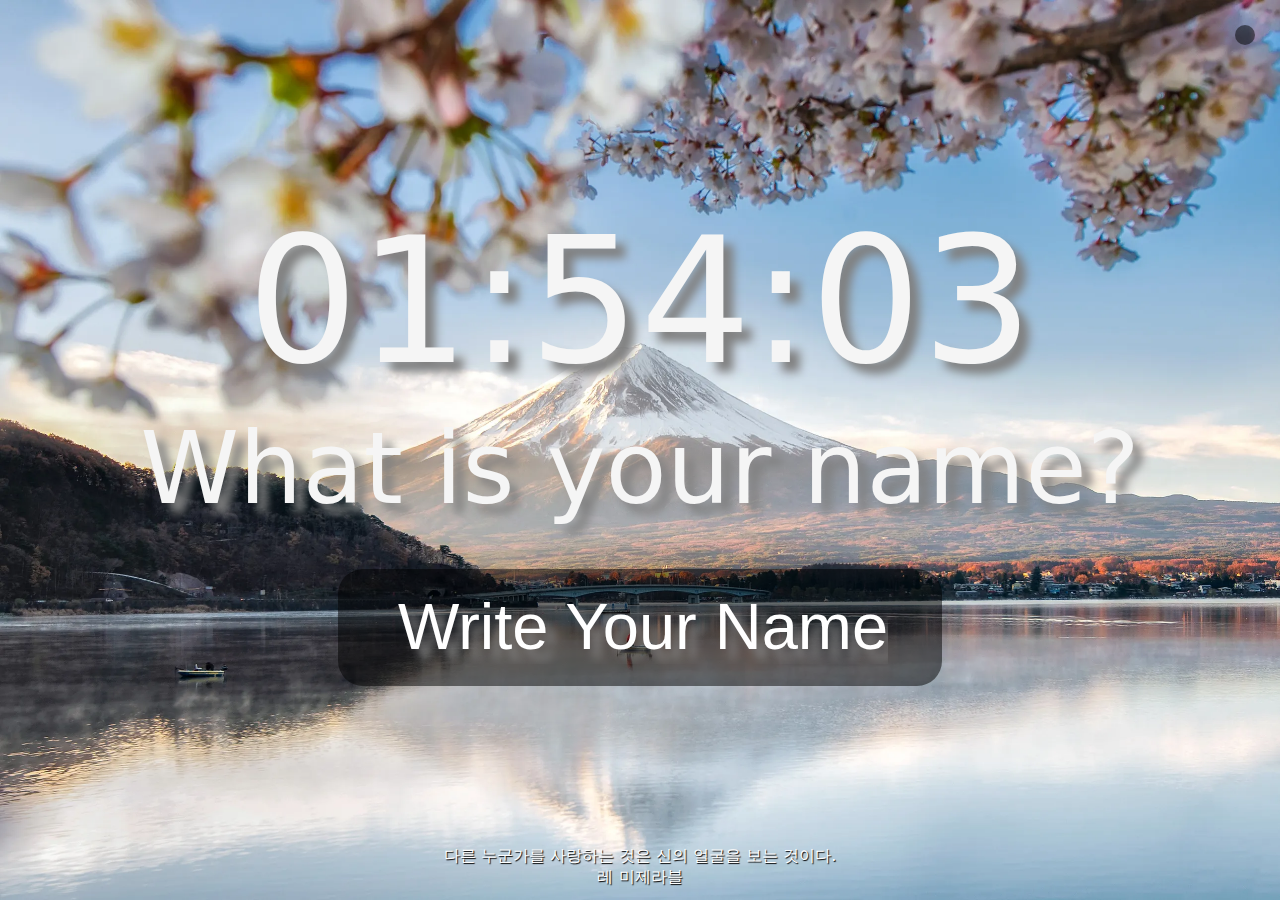
<file: index.html>
<!DOCTYPE html>
<html>
  <head>
    <meta charset="utf-8" />
    <meta http-equiv="X-UA-Compatible" content="IE=edge" />
    <title>Hi my name is</title>
    <meta name="description" content="" />
    <meta name="viewport" content="width=device-width, initial-scale=1" />
    <link rel="stylesheet" href="css/styles.css" />
  </head>
  <body>
    <h2 class="clock">00:00:00</h2>
    <h1 class="greeting hidden"></h1>
    <span class="name-ask">What is your name?</span>
    <form class="login-form hidden">
      <input
        required
        maxlength="15"
        type="text"
        placeholder="Write Your Name"
      />
    </form>
    <form class="todo-form hidden">
      <input type="text" placeholder="Write a To Do" required />
    </form>
    <ul class="todo-list hidden"></ul>

    <div class="quote">
      <span></span>
      <span></span>
    </div>
    <div class="weather">
      <span></span>
      <span></span>
    </div>
    <script src="js/clock.js" async defer></script>
    <script src="js/greetings.js" async defer></script>
    <script src="js/quotes.js" async defer></script>
    <script src="js/backgrounds.js" async defer></script>
    <script src="js/todo.js" async defer></script>
    <script src="js/weather.js" async defer></script>
  </body>
</html>
</file>
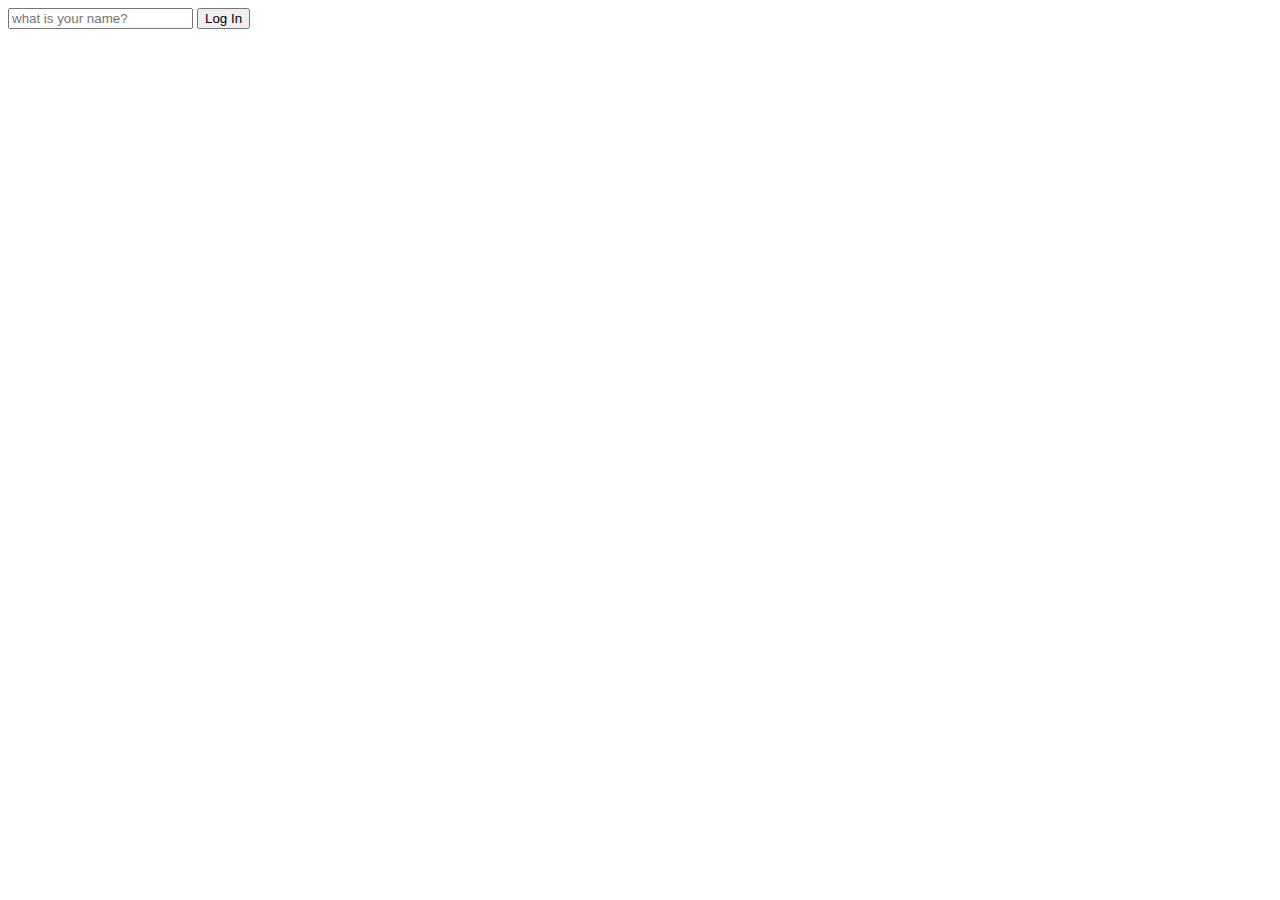
<file: history/#4/index.html>
<!DOCTYPE html>
<html>
  <head>
    <meta charset="utf-8" />
    <meta http-equiv="X-UA-Compatible" content="IE=edge" />
    <title>Momentum</title>
    <meta name="description" content="" />
    <meta name="viewport" content="width=device-width, initial-scale=1" />
    <link rel="stylesheet" href="styles.css" />
  </head>
  <body>
    <form class="login-form hidden">
      <input
        required
        maxlength="15"
        type="text"
        placeholder="what is your name?"
      />
      <button>Log In</button>
    </form>
    <h1 class="greeting hidden"></h1>
    <script src="app.js" async defer></script>
  </body>
</html>
</file>
<file: history/#4/styles.css>
.hidden {
  display: none;
}
</file>
<file: css/styles.css>
@import "reset.css";
.hidden {
  display: none;
}

@keyframes slide-fwd-center {
  0% {
    transform: translateZ(0);
  }
  100% {
    transform: translateZ(160px);
  }
}

body {
  display: flex;
  align-items: center;
  justify-content: center;
  flex-direction: column;
  position: relative;
  width: 100vw;
  height: 100vh;
  font-family: system-ui, -apple-system, BlinkMacSystemFont, "Segoe UI", Roboto,
    Oxygen, Ubuntu, Cantarell, "Open Sans", "Helvetica Neue", sans-serif;
}

.background {
  position: absolute;
  width: 100vw;
  height: 100vh;
  z-index: -1;
}

.clock {
  font-size: 175px;
  color: whitesmoke;
  text-shadow: 10px 10px 10px gray;
  transition: all 0.3s ease-in-out;
  margin-bottom: 30px;
}

.clock:hover {
  color: black;
  text-shadow: 10px 10px 10px white;
}

.name-ask {
  font-size: 100px;
  color: whitesmoke;
  text-shadow: 10px 10px 10px gray;
  transition: all 0.3s ease-in-out;
  margin-bottom: 50px;
}

.name-ask:hover {
  color: black;
  text-shadow: 10px 10px 10px white;
}

.login-form {
}

.login-form input {
  display: flex;
  align-items: center;
  justify-content: center;
  background: rgba(0, 0, 0, 0.5);
  border: none;
  font-size: 30px;
  color: white;
  text-align: center;
  font-size: 100px;
  width: 600px;
  border-radius: 25px;
}

.login-form input::placeholder {
  font-size: 65px;
  top: 20px;
  left: 60px;
  position: absolute;
  transition: all 0.3s ease-in-out;
  color: white;
  text-shadow: 10px 10px 10px gray;
}
.login-form input:hover::placeholder {
  color: rgba(0, 0, 0, 0);
  text-shadow: none;
}
.login-form input:focus {
  outline: none;
}

.greeting {
  font-size: 100px;
  color: whitesmoke;
  text-shadow: 10px 10px 10px gray;
  transition: all 0.3s ease-in-out;
  margin-bottom: 30px;
}

.greeting:hover {
  color: black;
  text-shadow: 10px 10px 10px white;
}

.todo-form {
  transition: all 0.3s ease-in-out;
}

.todo-form input {
  background: rgba(0, 0, 0, 0.5);
  border: none;
  color: white;
  text-align: center;
  font-size: 100px;
  width: 700px;
  text-shadow: 10px 10px 10px gray;
  transition: all 0.3s ease-in-out;
  border-radius: 25px;
  margin-bottom: 30px;
}

.todo-form input::placeholder {
  transition: all 0.3s ease-in-out;
  color: white;
}
.todo-form input:hover::placeholder {
  color: rgba(0, 0, 0, 0);
  text-shadow: none;
}
.todo-form input:focus {
  outline: none;
}

.todo-list {
  background: rgba(0, 0, 0, 0.5);
  width: 1000px;
  height: 250px;
  overflow-x: scroll;
  overflow-y: scroll;
  border-radius: 25px;
  padding: 10px;
  margin-bottom: 50px;
}
.todo-list li {
  box-sizing: border-box;
  width: 100%;
  padding: 10px 20px;
  font-size: 50px;
  color: white;
  text-shadow: 10px 10px 10px gray;
  display: flex;
  align-items: center;
  justify-content: space-between;
  border-radius: 25px;
}
.todo-list li:hover {
  background: rgba(0, 0, 0, 0.8);
}
.todo-list li button {
  background: none;
  border: none;
}

.quote {
  position: absolute;
  bottom: 15px;
  display: flex;
  align-items: center;
  justify-content: center;
  flex-direction: column;
}

.quote span {
  color: white;
  text-shadow: 1px 1px 1px black;
}

.quote span:first-child {
  margin-bottom: 5px;
}

.weather {
  position: absolute;
  top: 25px;
  right: 25px;
  display: flex;
  align-items: center;
  justify-content: center;
  background: rgba(0, 0, 0, 0.5);
  flex-direction: column;
  padding: 10px;
  border-radius: 15px;
}

.weather span {
  color: white;
}
</file>
